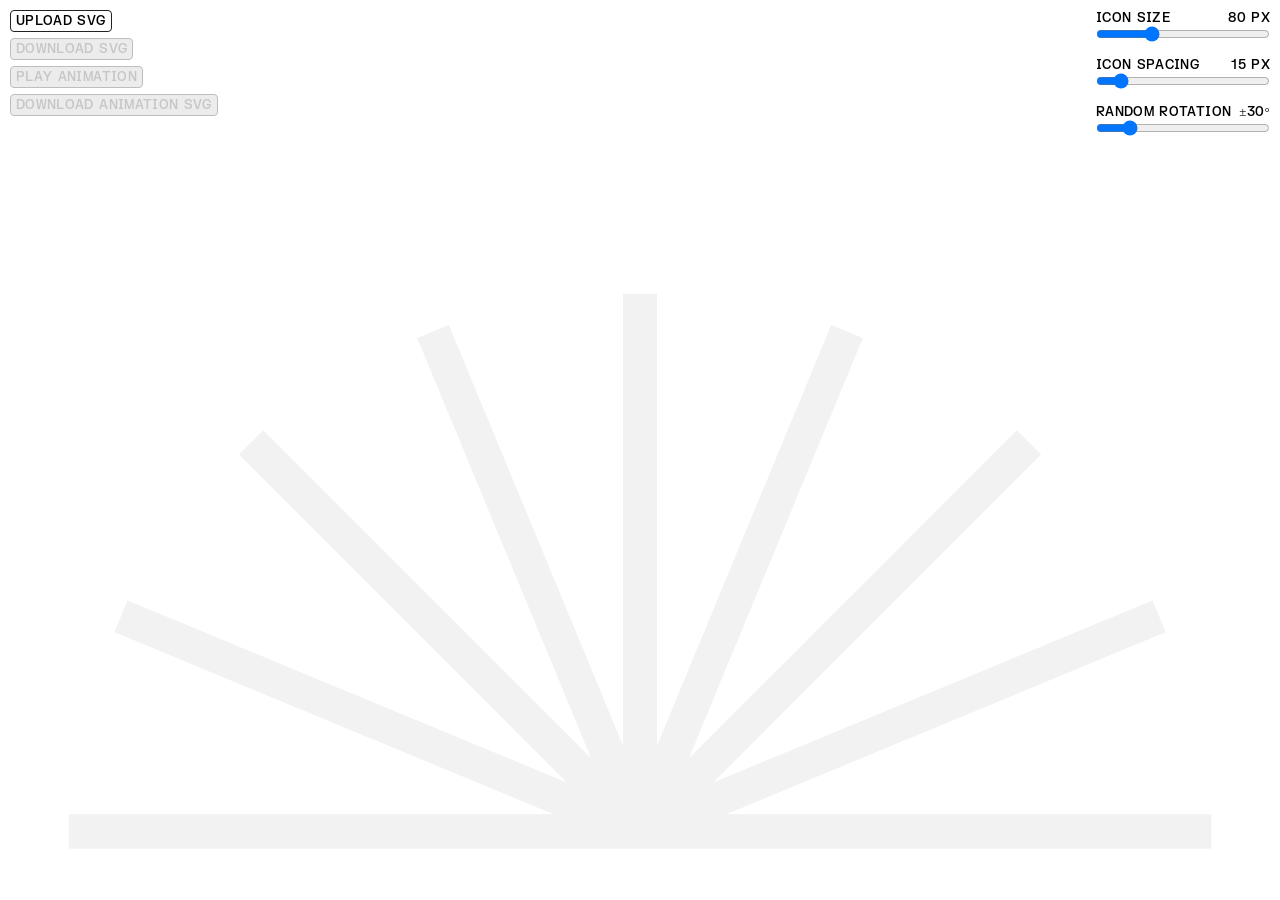
<file: dd-maker/index.html>
<!doctype html>
<html>
<head>
  <meta charset="utf-8">
  <meta name="viewport" content="width=device-width, initial-scale=1">
  <title>Draw Down Maker</title>
  <link rel="shortcut icon" href="favicon.svg">
  <link rel="stylesheet" href="/font.css">
  <style>
    html,body{
      margin: 0;
      padding: 0;
      font-family: 'FKGroteskSemiMonoTrial-Medium';
      font-size: 13px;
      letter-spacing: 0.027em;
      text-transform: uppercase;
    }
    body { 
      display: flex;
      flex-direction: column;
      align-items: center;
    }
    button {
      font-family: 'FKGroteskSemiMonoTrial-Medium';
      font-size: 13px;
      letter-spacing: 0.027em;
      text-transform: uppercase;
      padding: 2px 5px;
      border: 1px solid #222;
      border-radius: 4px;
      background: white;
      cursor: pointer;
      margin-bottom: 6px;
    }

    button:disabled {
      background-color: #e0e0e0;
      color: #a0a0a0;
      border: 1px solid #929292;
      cursor: not-allowed;
      opacity: 0.6;
    }
    header {
      font-family: 'ABCArizonaMix-Regular';
      font-size: 40px;
      text-transform: capitalize;
    }

    /* header, .controls { display: flex; flex-wrap: wrap; align-items: center; gap: 12px; }
    header { justify-content: space-between; margin-bottom: 16px; }
    h1 { font-size: 16px; margin: 0; } */
    /* button { padding: 6px 12px; } */
    #upload {
      position: absolute;
      width: 1px;
      height: 1px;
      clip-path: inset(50%);
    }

    .upload-button {
      padding: 2px 5px;
      border: 1px solid #222;
      border-radius: 4px;
      cursor: pointer;
      margin-bottom: 6px;
    }

    /* #upload:focus-visible + .upload-button {
      outline: 2px solid #222;
      outline-offset: 3px;
    } */

    .controls {
      display: flex;
      flex-direction: column;
      align-items: flex-start;
      position: fixed;
      top: 10px;
      left: 10px;
      z-index: 3;
    }

    .sliders {
      display: flex;
      flex-direction: column;
      position: fixed;
      top: 10px;
      right: 10px;
      /* display: grid;
      grid-template-columns: repeat(auto-fit, minmax(min(100%, 180px), 1fr));
      gap: 12px 20px;
      width: 100%; */
      max-width: 920px;
      z-index: 3;
    }
    .slider-label { display: flex; justify-content: space-between; gap: 8px; }
    .sliders input { display: block; width: 100%; margin: 0 0 15px 0; }
    output { font-variant-numeric: tabular-nums; white-space: nowrap; }
    #status { 
      display: none;
     }
    .pattern-preview {
      display: block;
      position: fixed;
      bottom: 0;
      left: 50%;
      transform: translate(-50%, 0);
      width: 100%;
      height: auto;
      /* max-height: 80vh; */
      object-fit: contain;
      /* background: conic-gradient(#eee 25%, #fff 0 50%, #eee 0 75%, #fff 0) 0 0 / 16px 16px; */
    }
    .pattern-preview[hidden] { display: none; }
  </style>
</head>
<body>
  <header>
    <!-- Turning Pages Since 2012 -->
    <!-- <span>Drawn By Halim Lee</span> -->
  </header>
  <div class="controls">
    <input id="upload" type="file" accept=".svg,image/svg+xml">
    <label for="upload" class="upload-button">Upload SVG</label>

    <button id="downloadPng" type="button" style="display: none;" disabled>Download PNG</button>
    <button id="downloadSvg" type="button" disabled>Download SVG</button>
    <button id="playAnimation" type="button" disabled>Play Animation</button>
    <button id="downloadAnimation" type="button" disabled>Download Animation SVG</button>
  </div>
  <div class="sliders" role="group" aria-label="Radial pattern controls">
    <div>
      <div class="slider-label"><label for="imageSize">Icon size</label><output for="imageSize">80 px</output></div>
      <input id="imageSize" type="range" min="10" max="240" value="80" data-prefix="" data-unit=" px">
    </div>
    <div>
      <div class="slider-label"><label for="spacing">Icon spacing</label><output for="spacing">15 px</output></div>
      <input id="spacing" type="range" min="5" max="100" value="15" data-prefix="" data-unit=" px">
    </div>
    <div>
      <div class="slider-label"><label for="rotationJitter">Random rotation</label><output for="rotationJitter">±30°</output></div>
      <input id="rotationJitter" type="range" min="0" max="180" value="30" data-prefix="±" data-unit="°">
    </div>
  </div>
  <p id="status" role="status"></p>
  <canvas id="preview" class="pattern-preview" role="img" aria-label="Radial pattern preview"></canvas>
  <img id="animationPreview" class="pattern-preview" alt="Animated radial pattern" hidden>

  <script>
  {
    const pngScale = 2;        // PNG resolution multiplier

    const rayLengths = [501, 491.6, 481.3, 473.3, 470.1, 473.3, 481.3, 491.6, 500];
    const centerY = 470;
    const angleStep = 180 / (rayLengths.length - 1);
    const animationTiming = {
      delay: 200,
      fade: 200,
      sweep: 1500,
      hold: 2000,
      fadeOutDelay: 50,
    };
    const animationDuration = animationTiming.delay + animationTiming.sweep * 2
      + animationTiming.hold + animationTiming.fadeOutDelay + animationTiming.fade;
    const sliders = Array.from(document.querySelectorAll(".sliders input"));
    const iconSizeSlider = document.querySelector("#imageSize");

    function readSettings() {
      const settings = Object.fromEntries(sliders.map((input) => [input.id, input.valueAsNumber]));
      const padding = Math.ceil(settings.imageSize / Math.SQRT2 + 3);
      const viewTop = Math.floor(centerY - Math.max(...rayLengths)) - padding;
      return {
        ...settings,
        left: -padding,
        viewTop,
        width: 1000 + 2 * padding,
        height: centerY + padding - viewTop,
      };
    }

    const upload = document.querySelector("#upload");
    const preview = document.querySelector("#preview");
    const pngButton = document.querySelector("#downloadPng");
    const svgButton = document.querySelector("#downloadSvg");
    const status = document.querySelector("#status");
    const playButton = document.querySelector("#playAnimation");
    const animationButton = document.querySelector("#downloadAnimation");
    const animationPreview = document.querySelector("#animationPreview");
    let playbackUrl = null;
    let playbackTimer;
    let currentExport = null;
    let uploadSequence = 0;

    function createStamps(settings, rotationOffsets) {
      const { spacing, rotationJitter } = settings;
      const stamps = [];
      rayLengths.forEach((length, i) => {
        const centerX = i === 0 ? 501 : 500;
        const angle = i * angleStep * Math.PI / 180;
        const count = Math.max(1, Math.floor(length / spacing));

        for (let j = 0; j <= count; j++) {
          const distance = length * j / count;
          const offsets = rotationOffsets[i];
          offsets[j] ??= Math.random() * 2 - 1;
          const x = centerX - Math.cos(angle) * distance;
          const y = centerY - Math.sin(angle) * distance;
          const rotation = offsets[j] * rotationJitter;
          stamps.push({ x, y, rotation, rayIndex: i, distance });
        }
      });

      return stamps;
    }

    function prepareCanvas(settings) {
      const { width, height, left, viewTop } = settings;
      preview.width = width * pngScale;
      preview.height = height * pngScale;
      // preview.style.maxWidth = width + "px";
      const ctx = preview.getContext("2d");
      ctx.scale(pngScale, pngScale);
      ctx.translate(-left, -viewTop);
      return ctx;
    }

    function drawGuide() {
      const ctx = prepareCanvas(readSettings());
      ctx.strokeStyle = "#f2f2f2";
      // ctx.strokeStyle = "#faed31";
      ctx.lineWidth = 30;
      ctx.lineCap = "butt";
      ctx.beginPath();
      rayLengths.forEach((length, i) => {
        const centerX = i === 0 ? 501 : 500;
        const angle = i * angleStep * Math.PI / 180;
        ctx.moveTo(centerX, centerY);
        ctx.lineTo(centerX - Math.cos(angle) * length, centerY - Math.sin(angle) * length);
      });
      ctx.stroke();
    }

    function drawPreview(icon, stamps, settings) {
      const ctx = prepareCanvas(settings);
      const { imageSize } = settings;
      ctx.globalCompositeOperation = "overlay";
      const scale = imageSize / Math.max(icon.naturalWidth, icon.naturalHeight);
      const iconWidth = icon.naturalWidth * scale;
      const iconHeight = icon.naturalHeight * scale;

      for (const { x, y, rotation } of stamps) {
        ctx.save();
        ctx.translate(x, y);
        ctx.rotate(rotation * Math.PI / 180);
        ctx.drawImage(icon, -iconWidth / 2, -iconHeight / 2, iconWidth, iconHeight);
        ctx.restore();
      }
    }

    function makeVectorStamp(root) {
      const group = document.createElementNS("http://www.w3.org/2000/svg", "g");
      const viewportAttributes = new Set(["xmlns", "width", "height", "viewBox", "x", "y", "version", "preserveAspectRatio"]);
      for (const attr of root.attributes) {
        if (!viewportAttributes.has(attr.name) && attr.namespaceURI !== "http://www.w3.org/2000/xmlns/") {
          group.setAttributeNS(attr.namespaceURI, attr.name, attr.value);
        }
      }
      for (const child of root.childNodes) group.append(child.cloneNode(true));

      group.querySelectorAll("script, foreignObject, animate, animateMotion, animateTransform, set")
        .forEach((element) => element.remove());
      for (const element of [group, ...group.querySelectorAll("*")]) {
        for (const attr of Array.from(element.attributes)) {
          const isLink = attr.localName === "href" || attr.localName === "src";
          const isEmbeddedImage = element.localName === "image" && /^data:image\/(png|jpeg|gif|webp);/i.test(attr.value);
          if (/^on/i.test(attr.localName) || (isLink && !attr.value.startsWith("#") && !isEmbeddedImage)) {
            element.removeAttributeNode(attr);
          }
        }
      }
      return group;
    }

    function prefixVectorIds(group, prefix) {
      const elements = [group, ...group.querySelectorAll("*")];
      const ids = new Map();
      for (const element of elements) {
        const id = element.getAttribute("id");
        if (!id) continue;
        ids.set(id, prefix + id);
        element.setAttribute("id", prefix + id);
      }

      function rewriteUrls(value) {
        return value.replace(/url\(\s*(['"]?)#([^\s)'"]+)\1\s*\)/g, (reference, quote, id) =>
          ids.has(id) ? `url(#${ids.get(id)})` : reference
        );
      }

      for (const element of elements) {
        for (const attr of element.attributes) {
          if (attr.localName === "href" && ids.has(attr.value.slice(1)) && attr.value.startsWith("#")) {
            attr.value = "#" + ids.get(attr.value.slice(1));
          } else {
            attr.value = rewriteUrls(attr.value);
          }
        }
        if (element.localName === "style") {
          element.textContent = rewriteUrls(element.textContent).replace(/([^{}]+)\{/g, (rule) =>
            rule.replace(/#([\w-]+)/g, (selector, id) => ids.has(id) ? "#" + ids.get(id) : selector)
          );
        }
      }
    }

    function fitVectorStamp(icon, viewBox, imageSize) {
      const [minX, minY, boxWidth, boxHeight] = viewBox[2] > 0 && viewBox[3] > 0
        ? viewBox : [0, 0, icon.naturalWidth, icon.naturalHeight];
      const scale = imageSize / Math.max(boxWidth, boxHeight);
      return `scale(${scale}) translate(${-minX - boxWidth / 2} ${-minY - boxHeight / 2})`;
    }

    function svgBlob(content, { width, height }) {
      return new Blob([`<svg xmlns="http://www.w3.org/2000/svg" xmlns:xlink="http://www.w3.org/1999/xlink"
        width="${width}" height="${height}" viewBox="0 0 ${width} ${height}">
        ${content}
      </svg>`], { type: "image/svg+xml" });
    }

    function buildSvg(root, icon, viewBox, stamps, settings) {
      const { imageSize, spacing, rotationJitter, left, viewTop } = settings;
      const fit = fitVectorStamp(icon, viewBox, imageSize);
      const original = makeVectorStamp(root);
      const serializer = new XMLSerializer();
      const copies = stamps.map(({ x, y, rotation }, i) => {
        const group = original.cloneNode(true);
        prefixVectorIds(group, `stamp-${i}-`);
        return `<g transform="translate(${x - left} ${y - viewTop}) rotate(${rotation}) ${fit}" style="mix-blend-mode:overlay">${serializer.serializeToString(group)}</g>`;
      });

      const labels = [
        `Icon size: ${imageSize} px`,
        `Icon spacing: ${spacing} px`,
        `Random rotation: ±${rotationJitter}°`,
      ];
      const text = labels.map((label, i) => `<text x="16" y="${22 + i * 16}">${label}</text>`);
      return svgBlob(`
        <g style="isolation:isolate">${copies.join("\n")}</g>
        <g fill="#222222" font-family="Arial, sans-serif" font-size="13">${text.join("\n")}</g>
      `, settings);
    }

    function buildAnimationSvg({ root, icon, viewBox, stamps, settings }) {
      const { left, viewTop, imageSize } = settings;
      const fit = fitVectorStamp(icon, viewBox, imageSize);
      const original = makeVectorStamp(root);
      prefixVectorIds(original, "animated-source-");
      const source = new XMLSerializer().serializeToString(original);
      const { delay, fade, sweep, hold, fadeOutDelay } = animationTiming;
      const openEnd = delay + sweep;
      const closeStart = openEnd + hold;
      const closeEnd = closeStart + sweep;
      const keyTimes = (times) => times.map((time) => time / animationDuration).join(";");
      const rotationTimes = keyTimes([0, delay, openEnd, closeStart, closeEnd, animationDuration]);
      const opacityTimes = keyTimes([0, delay, delay + fade, closeEnd + fadeOutDelay, animationDuration]);
      const linear = "0 0 1 1";
      const easeOut = "0.333333 1 0.666667 1";
      const splines = [linear, easeOut, linear, easeOut, linear].join(";");
      const duration = `${animationDuration}ms`;

      function rotateAnimation(start, open, end) {
        return `<animateTransform attributeName="transform" type="rotate" dur="${duration}"
          values="${[start, start, open, open, end, end].join(";")}" keyTimes="${rotationTimes}"
          calcMode="spline" keySplines="${splines}" fill="freeze"/>`;
      }

      const rays = rayLengths.map(() => []);
      for (const { rayIndex, distance, rotation } of stamps) {
        const angle = rayIndex * angleStep;
        rays[rayIndex].push(`<g transform="translate(${-distance} 0)" style="mix-blend-mode:overlay">
          <g>${rotateAnimation(rotation, rotation - angle, rotation - 180)}
            <use href="#animated-icon" xlink:href="#animated-icon"/>
          </g>
        </g>`);
      }

      const animatedRays = rays.map((ray, i) => `
        <g transform="translate(${(i === 0 ? 501 : 500) - left} ${centerY - viewTop})">
          <g>${rotateAnimation(0, i * angleStep, 180)}${ray.join("")}</g>
        </g>`);
      return svgBlob(`
        <defs><g id="animated-icon" transform="${fit}">${source}</g></defs>
        <g opacity="0" style="isolation:isolate">
          <animate attributeName="opacity" values="0;0;1;1;0" keyTimes="${opacityTimes}"
            dur="${duration}" fill="freeze"/>
          ${animatedRays.join("")}
        </g>
      `, settings);
    }

    function setDownloadEnabled(enabled) {
      pngButton.disabled = !enabled;
      svgButton.disabled = !enabled;
      playButton.disabled = !enabled;
      animationButton.disabled = !enabled;
    }

    function stopPlayback() {
      clearTimeout(playbackTimer);
      animationPreview.hidden = true;
      animationPreview.removeAttribute("src");
      if (playbackUrl) URL.revokeObjectURL(playbackUrl);
      playbackUrl = null;
      preview.hidden = false;
      playButton.textContent = "Play Animation";
    }

    animationPreview.addEventListener("error", () => {
      if (!playbackUrl) return;
      stopPlayback();
      status.textContent = "Could not play the animation.";
    });

    playButton.addEventListener("click", () => {
      if (!currentExport) return;
      if (playbackUrl) {
        stopPlayback();
        return;
      }

      try {
        playbackUrl = URL.createObjectURL(buildAnimationSvg(currentExport));
        // animationPreview.style.maxWidth = currentExport.settings.width + "px";
        animationPreview.src = playbackUrl;
        animationPreview.hidden = false;
        preview.hidden = true;
        playButton.textContent = "Stop Animation";
        playbackTimer = setTimeout(stopPlayback, animationDuration + 100);
      } catch {
        stopPlayback();
        status.textContent = "Could not play the animation.";
      }
    });

    animationButton.addEventListener("click", () => {
      if (!currentExport) return;
      try {
        download(buildAnimationSvg(currentExport), currentExport.name + "-animated.svg");
      } catch {
        status.textContent = "Could not save the animated SVG.";
      }
    });

    function refreshPattern() {
      const settings = readSettings();
      const stamps = createStamps(settings, currentExport.rotationOffsets);
      drawPreview(currentExport.icon, stamps, settings);
      Object.assign(currentExport, { settings, stamps });
    }

    for (const input of sliders) {
      const output = input.parentElement.querySelector("output");
      input.addEventListener("input", () => {
        output.value = input.dataset.prefix + input.value + input.dataset.unit;
        stopPlayback();
        if (currentExport) refreshPattern();
        else drawGuide();
      });
    }

    drawGuide();

    upload.addEventListener("change", async () => {
      const file = upload.files[0];
      if (!file) return;
      const sequence = ++uploadSequence;
      stopPlayback();
      currentExport = null;
      drawGuide();
      setDownloadEnabled(false);
      status.textContent = "Loading SVG…";

      try {
        const source = await file.text();
        let parsed = new DOMParser().parseFromString(source, "image/svg+xml");
        let root = parsed.documentElement;
        if (root.localName !== "svg" || parsed.querySelector("parsererror")) {
          throw new Error("Invalid SVG");
        }

        const svgNamespace = "http://www.w3.org/2000/svg";
        if (!root.namespaceURI) {
          root.setAttribute("xmlns", svgNamespace);
          parsed = new DOMParser().parseFromString(new XMLSerializer().serializeToString(root), "image/svg+xml");
          root = parsed.documentElement;
        } else if (root.namespaceURI !== svgNamespace) {
          throw new Error("Invalid SVG namespace");
        }

        const viewBox = (root.getAttribute("viewBox") || "").trim().split(/[ ,]+/).map(Number);
        const [,, viewWidth, viewHeight] = viewBox;
        if (viewWidth > 0 && viewHeight > 0) {
          const scale = Number(iconSizeSlider.max) * pngScale / Math.max(viewWidth, viewHeight);
          root.setAttribute("width", Math.max(1, viewWidth * scale));
          root.setAttribute("height", Math.max(1, viewHeight * scale));
        }

        const markup = new XMLSerializer().serializeToString(root);
        const bytes = new TextEncoder().encode(markup);
        let binary = "";
        for (let i = 0; i < bytes.length; i += 8192) {
          binary += String.fromCharCode(...bytes.subarray(i, i + 8192));
        }
        const iconSource = "data:image/svg+xml;base64," + btoa(binary);
        const icon = new Image();
        icon.src = iconSource;
        await icon.decode();
        if (sequence !== uploadSequence) return;

        currentExport = {
          root, icon, viewBox,
          rotationOffsets: rayLengths.map(() => []),
          name: "YourName",
          // name: file.name.replace(/\.svg$/i, "") + "-radial",
        };
        refreshPattern();
        preview.hidden = false;
        setDownloadEnabled(true);
        status.textContent = file.name;
      } catch {
        if (sequence === uploadSequence) status.textContent = "Could not read the SVG. Please choose another SVG file.";
      }
    });

    function download(blob, filename) {
      const url = URL.createObjectURL(blob);
      const link = document.createElement("a");
      link.href = url;
      link.download = filename;
      document.body.appendChild(link);
      link.click();
      link.remove();
      setTimeout(() => URL.revokeObjectURL(url), 30000);
    }

    svgButton.addEventListener("click", () => {
      if (!currentExport) return;
      const { root, icon, viewBox, stamps, settings, name } = currentExport;
      try {
        download(buildSvg(root, icon, viewBox, stamps, settings), name + ".svg");
      } catch {
        status.textContent = "Could not save the SVG.";
      }
    });

    pngButton.addEventListener("click", () => {
      if (!currentExport) return;
      const { name } = currentExport;
      preview.toBlob((blob) => {
        if (blob) download(blob, name + ".png");
        else status.textContent = "Could not create the PNG.";
      }, "image/png");
    });
  }
  </script>
</body>
</html>
</file>
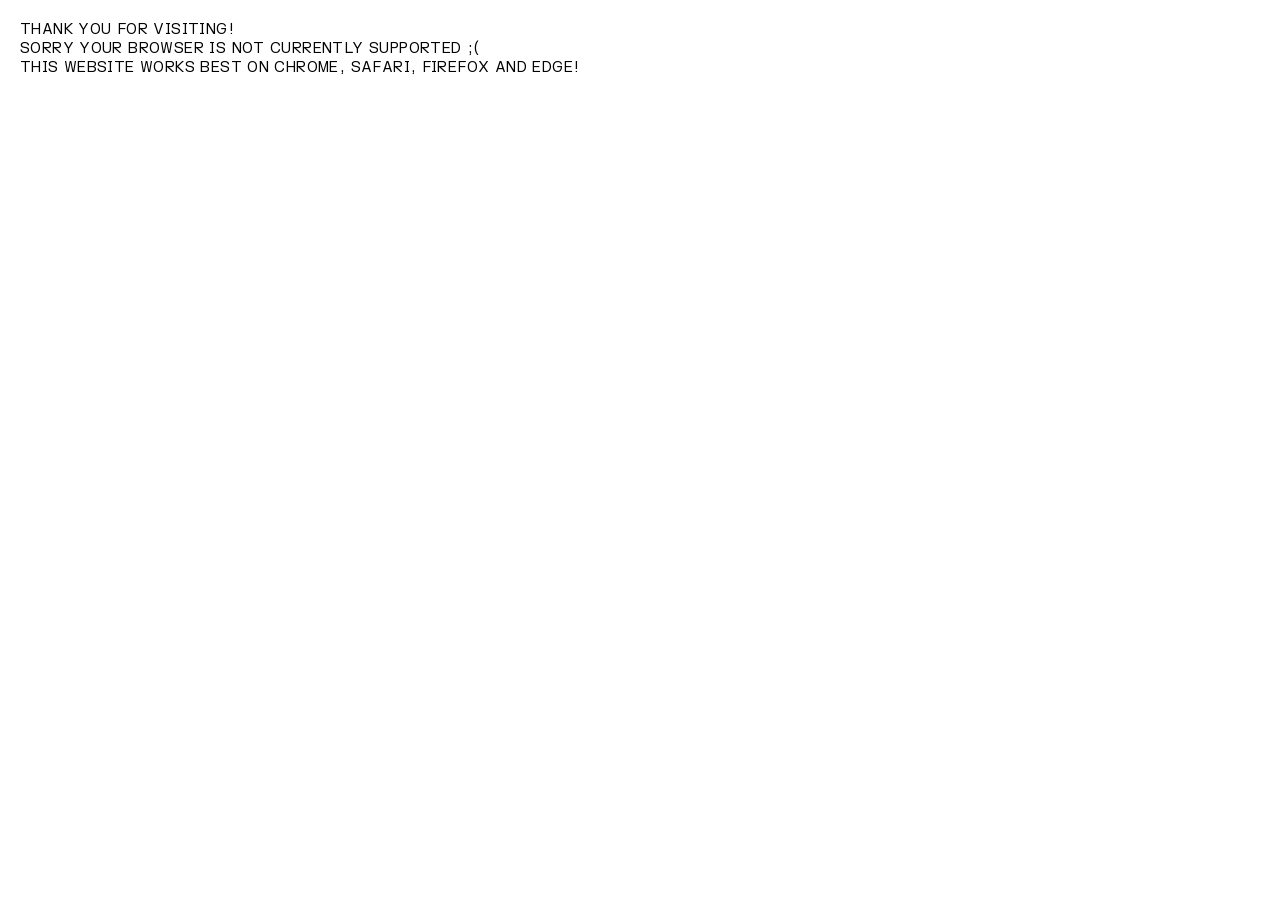
<file: index_ie.html>
<!DOCTYPE html>
<html>
  <head>
    <title>Senior GarDen</title>
    <!-- <link rel="shortcut icon" href="favicon.ico"> -->
    <meta charset="utf-8">
    <meta name="viewport" content="width=device-width, initial-scale=1">

    <!-- css -->
    <link rel="stylesheet" href="index.css">
    <link rel="stylesheet" href="font.css">

  </head>

 <body>
   <style>
     html, body {
       padding: 10px 10px 10px 10px;
       overflow-y: auto;
    }
   </style>

    <div class="font-menu">
      Thank you for visiting!<br>
      Sorry your browser is not currently supported ;( <br>
      This website works best on Chrome, Safari, Firefox and Edge!<br><br>
    </div>
  </body>
</html>
</file>
<file: font.css>
/* font: import ================================================ */

@font-face {
  font-family: 'FKGroteskMonoTrial-Regular';
  src: url('./font/FKGroteskMonoTrial-Regular.woff') format('woff');
  src: url('./font/FKGroteskMonoTrial-Regular.woff2') format('woff2');
}

@font-face {
  font-family: 'FKGroteskSemiMonoTrial-Regular';
  src: url('./font/FKGroteskSemiMonoTrial-Regular.woff') format('woff');
  src: url('./font/FKGroteskSemiMonoTrial-Regular.woff2') format('woff2');
}

@font-face {
  font-family: 'FKGroteskSemiMonoTrial-Medium';
  src: url('./font/FKGroteskSemiMonoTrial-Medium.otf') format('opentype');
}

@font-face {
  font-family: 'ABCArizonaMix-Regular';
  src: url('./font/ABCArizonaMix-Regular.otf') format('opentype');
}

/* text: align ================================================ */

.text-align-left {
  text-align: left;
}
.text-align-center {
  text-align: center;
}
.text-align-right {
  text-align: right;
}


/* text: drag color ================================================ */

::selection {
  color: var(--bg);
  background: white;
}

::-moz-selection {
  color: var(--bg);
  background: white;
}


/* default ================================================ */
a {
  text-decoration: none;
  color: #000000;
}

a:hover {
  color: #ffffff;
  /* color: #000000;
  text-shadow: 0 0px 6px yellow; */
}

b {
  font-weight: normal;
  background: #000000;
  color: #ffffff;
}

/* font: menu ================================================ */

.font-menu{
  font-family: FKGroteskSemiMonoTrial-Regular,sans-serif;
  font-size: 14.4px;
  letter-spacing: 0.027em;
  text-transform: uppercase;
  padding-right: 8px !important;
}


/* list ================================================ */

ul{
  list-style:none;
   /* padding-left:0px; */
  margin-block-start: 0;
  margin-block-end: 0;
  margin-inline-start: 0;
  margin-inline-end: 0;
  padding-inline-start: 0;
}

ul.bullet{
  list-style:none;
  /* padding-left:0px; */
  margin-block-start: 0;
  margin-block-end: 0;
  margin-inline-start: 0;
  margin-inline-end: 0;
  padding-inline-start: 0;

  /* margin-top: 0px;
  margin-bottom: 10px; */
  padding-left: 20px;
}

ul.bullet li {
  padding-bottom: 19px;
  /* padding-bottom: 9.5px; */
}

ul.bullet li::before {
  content: '❋';
  margin-left: -20px;
  margin-right: 8px;
}

ul.bullet li.link::before {
  content: '–';
  margin-left: -20px;
  margin-right: 8px;
}

ul.bulletG6{
  list-style:none;
  margin-block-start: 0;
  margin-block-end: 0;
  margin-inline-start: 0;
  margin-inline-end: 0;
  padding-inline-start: 0;
  padding-left: 40px;
  padding-bottom: 19px;
}

ul.bulletG6 li::before {
  content: '60%';
  margin-left: -40px;
  margin-right: 10px;
}


ul.bulletG3{
  list-style:none;
  margin-block-start: 0;
  margin-block-end: 0;
  margin-inline-start: 0;
  margin-inline-end: 0;
  padding-inline-start: 0;
  padding-left: 40px;
  padding-bottom: 19px;
}

ul.bulletG3 li::before {
  content: '30%';
  margin-left: -40px;
  margin-right: 10px;
}

ul.bulletG1{
  list-style:none;
  margin-block-start: 0;
  margin-block-end: 0;
  margin-inline-start: 0;
  margin-inline-end: 0;
  padding-inline-start: 0;
  padding-left: 40px;
  padding-bottom: 19px;
}

ul.bulletG1 li::before {
  content: '10%';
  margin-left: -40px;
  margin-right: 10px;
}

ul.bulletS{
  font-family: FKGroteskSemiMonoTrial-Regular,sans-serif;
  list-style:none;
  /* padding-left:0px; */
  margin-block-start: 0;
  margin-block-end: 0;
  margin-inline-start: 0;
  margin-inline-end: 0;
  padding-inline-start: 0;

  /* margin-top: 0px;
  margin-bottom: 10px; */
  padding-left: 15px;
}

ul.bulletS li::before {
  content: '—';
  margin-left: -15px;
  margin-right: 4px;
  /* content: '—';
  margin-left: -36px;
  margin-right: 20px; */
  /* padding-left: -40px;
  padding-right: 10px; */
}

ul.bulletS li.link::before {
  content: '–';
  margin-left: -15px;
  margin-right: 4px;
  /* content: "";
  display: inline-block;
  height: 10px;
  width: 10px;
  background-size: 10px 10px;
  background-image: url(/icon/link-variant.svg);
  background-repeat: no-repeat;
  margin-left: -15px;
  margin-right: 5px; */
}

/* font: description ================================================ */

h1 {
  font-family: FKGroteskSemiMonoTrial-Regular,sans-serif;
  font-size: 14.4px;
  letter-spacing: 0.027em;
  /* font-size: 37.7px; */
  text-transform: uppercase;
  margin-block-start: 0;
  margin-block-end: 20px;
  margin-inline-start: 0;
  margin-inline-end: 0;
  font-weight: normal;
  text-align: left;
  /* color: #000000; */
  padding: 0;
  /* padding: 0 40px 0 40px; */
}

h1:hover {
  color: white !important;
  /* color: black !important; */
  /* text-shadow: 0 0px 6px yellow; */
}

h3 {
  font-family: FKGroteskSemiMonoTrial-Regular,sans-serif;
  font-size: 14.4px;
  letter-spacing: 0.027em;
  text-transform: uppercase;
  margin-block-start: 0em;
  margin-inline-start: 0px;
  margin-inline-end: 0px;
  font-weight: normal;
  /* text-indent: 50px; */
}

h4 {
  font-family: FKGroteskSemiMonoTrial-Regular,sans-serif;
  font-size: 14.4px;
  margin-block-start: 0.3em;
  margin-block-end: 0.3em;
  margin-inline-start: 0px;
  margin-inline-end: 0px;
  font-weight: normal;
}


.font-body{
  font-family: FKGroteskMonoTrial-Regular,sans-serif;
  font-size: 14.4px;

  line-height: 1.5;
  /* font-family: HelveticaNeue,sans-serif; */
  /* font-weight: lighter; */
  /* font-size: 14px; */
  /* font-size: 1rem;
  line-height: 1.2;
  letter-spacing: 0.0rem; */

  /* font-size: 1.7rem; */
  /* font-size: 1.3rem; */
  /* line-height: 1.3; */
  /* font-family: Helvetica,Arial,sans-serif;
  font-size: 12px;
  line-height: 14px; */
  /* font-size: 24px;
  line-height: 28px; */
  /* font-family: neue-haas-grotesk-display,sans-serif;
  font-weight: 500;
  font-style: normal; */
  /* font-family: neue-haas-grotesk-text,sans-serif;
  font-weight: 400;
  font-style: normal; */
  /* font-family: gopher, sans-serif;
  font-weight: 300;
  font-style: normal; */
}



/* font: pp ================================================ */

.font-pp{
  font-family: FKGroteskMonoTrial-Regular,sans-serif;
  font-size: 14.4px;
  text-transform: uppercase;
  letter-spacing: 0.027em;

  /* font-family: FKGroteskNeueTrial-Regular,sans-serif;
  font-size: 14px;
  text-transform: uppercase;
  letter-spacing: 0.027em; */

  /* font-family: Century,serif;
  font-size: 16.5px; */

  /* font-family: COURIER,sans-serif;
  font-size: 17px; */

  /* font-family: FKRomanStandardTrial-Regular,serif;
  font-size: 14.4px;
  text-transform: uppercase;
  letter-spacing: 0.027em; */

  /* font-family: NotoSerif-Regular,serif;
  font-size: 17px; */

  /* font-family: Century,serif;
  font-size: 16.8px; */
  /* letter-spacing: 0.003em; */

  /* font-family: FKGroteskSemiMonoTrial-Regular,sans-serif; */
}
</file>
<file: index.css>
* { 
  box-sizing: border-box; 
}

/* Variable ================================================ */

:root {
  --scrollbar-width: 0;
  --scrollbar-height: 0;
  /* --scrollbar-width: 20px; */
  --scrollbar-right: 0px;
  --scrollbar-left: 17px;
}

/* Scrollbar ================================================ */

::-webkit-scrollbar { 
  width: var(--scrollbar-width);
  height: var(--scrollbar-height);
}
::-webkit-scrollbar-track { /* Track */
  background: transparent;
}
::-webkit-scrollbar-thumb { /* Handle */
  background: rgb(0,0,0,1);
  background-clip: padding-box;
  border-top: 0px solid transparent;
  border-right: var(--scrollbar-right) solid transparent;
  border-bottom: 0px solid transparent;
  border-left: var(--scrollbar-left) solid transparent;
}
::-webkit-scrollbar-thumb:active { /* Handle on hover */
  /* background: rgb(0,0,0,0.24);
  border-radius: 20px;
  background-clip: padding-box;
  border: 5px solid transparent; */
}


/* Body ================================================ */
html, body {
  width: 100%;
  height: 100%;
  margin: 0;
  padding: 0;
  overflow: hidden;
  background: var(--bg);
}

button {
  color: #000000;
}

/* Divider =============================================== */

hr {
    background: #000000;
    border: 0;
    height: 1px;
    display: block;
    margin-top: 0px;
    margin-bottom: 0px;
    margin-left: 0;
    margin-right: 0;
}


/* Layout: image ================================================ */

img {
  padding: 0;
  margin: 0;
}

img.center {
  display: block;
  margin: 0 auto;
}

img.right {
  display: block;
  margin-left: auto;
}


/* Menu: Parents ================================================ */

.menu-bg {
  position: fixed;
  top: 0;
  left: 0;
  width: 100%;
  height: 60px;
  background: var(--bg-gradient);
  z-index: 8;
}

.menu-top-left {
  position: fixed;
  top: 10px;
  left: 15px;
  /* width: calc(100% - 120px); */
  margin: 0;
  padding: 0;
  z-index: 8;
  /* mix-blend-mode: difference; */
}

.menu-top-right {
  position: fixed;
  top: 2px;
  left: 226px;
  /* right: 20px; */
  margin: 0;
  padding: 0;
  z-index: 8;
  /* mix-blend-mode: difference; */
}

.menu-top-right-right {
  position: fixed;
  top: 2px;
  right: 25px;
  /* right: 20px; */
  margin: 0;
  padding: 0;
  z-index: 8;
  /* mix-blend-mode: difference; */
}

.menu-center-left {
  position: fixed;
  top: 50%;
  left: -45px;
  /* left: -25px; */
  margin: 0;
  padding: 0;
  z-index: 5;
  transform: rotate(-90deg);
  -webkit-transform: rotate(-90deg); /* Safari */
  -moz-transform: rotate(-90deg); /* Firefox */
  -ms-transform: rotate(-90deg); /* IE 9 */
  -o-transform: rotate(-90deg); /* Opera */
  /* mix-blend-mode: difference; */
}

.menu-bottom-left {
  position: fixed;
  bottom: 20px;
  left: 20px;
  margin: 0;
  padding: 0;
  z-index: 5;
  /* mix-blend-mode: difference; */
}

.menu-bottom-right {
  position: fixed;
  bottom: 20px;
  right: 20px;
  margin: 0;
  padding: 0;
  z-index: 8;
  /* mix-blend-mode: difference; */
}

/* .menu-bottom-center {
  position: fixed;
  right: auto;
  left:auto;
  bottom: 0;
  transform: translate(0%, 0);
  width: 500px;
  z-index: 5;
} */


/* Menu: Children > Tools Upside Down ================================================ */

.menu-index {
  margin: 0;
  padding: 0;
  border: none;
  background-color: transparent;
  cursor: pointer;
}

.menu-index:hover {
  color: #ffffff;
  /* text-shadow: 0 0px 6px cyan;; */
  /* transform: scaleY(-1);
  -webkit-transform: scaleY(-1); */
}


/* Menu: Children > Top Right Buttons ================================================ */

.menu-btn {
  margin: 0;
  padding: 0;
  border: none;
  background-color: transparent;
  cursor: pointer;
}

@media (hover: hover) {
  .menu-btn:hover {
    color: #ffffff;
    /* text-shadow: 0 0px 6px #f595f3; */
    /* text-shadow: 0 0px 6px cyan; */
    /* transform: scaleY(-1);
    -webkit-transform: scaleY(-1); */
  }
  .blank:hover {
    color: #ffffff;
    /* text-shadow: 0 0px 6px yellow; */
  }
}

/* .menu-btn:hover {
  transform: scaleY(-1);
  -webkit-transform: scaleY(-1);
} */

.menu-btn-upsidedown {
  color: #ffffff;
  /* text-shadow: 0 0px 6px #f595f3; */
  /* text-shadow: 0 0px 6px cyan; */
  /* text-decoration: line-through; */
  /* transform: scaleY(-1); */
}

.menu-btn-disabled {
  color: gray !important;
  pointer-events: none;
}

/* .menu-btn#row4 {
  transform: scaleY(-1);
} */


/* Door ================================================ */

.d-btn {
  margin: 0;
  padding: 0;
  border: none;
  background-color: transparent;
  cursor: pointer;
}


@media (hover: hover) {
  .d-btn:hover {
    color: #ffffff;
    /* text-shadow: 0 0px 6px lightgray; */
    /* text-shadow: 0 0px 6px cyan; */
    /* transform: scaleY(-1);
    -webkit-transform: scaleY(-1); */
  }
  .blank:hover {
    color: #ffffff;
    cursor: alias;
    /* text-shadow: 0 0px 6px yellow; */
  }
}

.d-btn-upsidedown {
  color: #000000;
  text-shadow: 0 0px 6px lightgray;
}

/* #nine_ten {
 display: none;
}

.nine-ten-show {
  display: block;
} */

/* Menu: Children > Middle Door ================================================ */

.menu-door {
  margin: 0;
  padding: 0;
  border: none;
  background-color: transparent;
  cursor: pointer;
}


/* Menu: Children > Current Time ================================================ */

.menu-time {
  margin: 0;
  padding: 0;
  border: none;
  background-color: transparent;
}



/* iFrame ================================================ */

iframe{
  display: block;
  margin: auto;
  border:none;
}

/* .toolsWorld{
  position: fixed;
  top: 0;
  left: 0;
  border: none;
  width: 100vw;
  height: 100vh;
} */

.show {
  display: block !important;
}

.toolsWorld{
  position: fixed;
  top: 0;
  left: 0;
  /* width: 50%; */
  width: 100%;
  height: 100%;
  /* top: -4200px; */
  /* left: -200px; */
  border: none;
  /* width: calc(100% + 350px);
  height: calc(100% + 300px); */
  /* height: calc(100% + 300px + 4200px); */

  /* -ms-zoom: 0.973;
  -moz-transform: scale(0.973);
  -moz-transform-origin: 0 0;
  -o-transform: scale(0.973);
  -o-transform-origin: 0 0;
  -webkit-transform: scale(0.973);
  -webkit-transform-origin: 0 0; */
}

.toolsWorld2{
  position: fixed;
  top: 0;
  left: 50%;
  width: 50%;
  height: 100%;
  padding-left: 0;
  /* top: -4200px; */
  /* left: -200px; */
  border: none;
  /* backdrop-filter: blur(10px);
  -webkit-backdrop-filter: blur(10px);
  border-right: black 1px solid; */

  
  /* background: #00c55d; */
  /* background: #00cc00; */
  /* width: calc(100% + 350px);
  height: calc(100% + 300px); */
  /* height: calc(100% + 300px + 4200px); */

  /* -ms-zoom: 0.973;
  -moz-transform: scale(0.973);
  -moz-transform-origin: 0 0;
  -o-transform: scale(0.973);
  -o-transform-origin: 0 0;
  -webkit-transform: scale(0.973);
  -webkit-transform-origin: 0 0; */
  /* background: #00c55d; */
}

#main {
  display: block;
}

.main-scrollContents {
  position: fixed;
  width: 100%;
  /* width: calc(100% - 20px); */
  height: 100%;
  overflow-y: scroll;
}

.main-scrollContents::-webkit-scrollbar {
  width: 0px;
}

.main-L {
  width: 50%;
  padding: 0 20px 0 20px;
}

.main-L::-webkit-scrollbar {
  width: 0px;
}

.main-R {
  position: fixed;
  top: 0;
  right: 0;
  width: 50%;
  height: 100%;
  background: #000000;
}

.row1 {
  position: fixed;
  top: 0;
  left: 0;
  /* left: 50%; */
  /* transform: translate(100%, 0); */
  width: 100%;
  /* width: 50%; */
  height: 100%;
  min-width: 500px;
  min-height: 500px;
  /* transform: translate(-50%, 0); */
  z-index: 7;
  /* backdrop-filter: blur(10px);
  -webkit-backdrop-filter: blur(10px); */
  overflow: hidden;
  /* mix-blend-mode: difference;
  color: #ffffff; */
}

.row2 {
  display: none;
  position: fixed;
  top: 0;
  left: 0;
  z-index: 7;
  /* mix-blend-mode: difference;
  color: #ffffff; */
}

.row3 {
  display: none;
  position: fixed;
  top: 0;
  left: 0;
  z-index: 7;
  /* mix-blend-mode: difference;
  color: #ffffff; */
}

.row4 {
  display: none;
  position: fixed;
  top: 0;
  left: 0;
  z-index: 7;
  /* mix-blend-mode: difference;
  color: #ffffff; */
}

.row5 {
  display: none;
  position: fixed;
  top: 0;
  left: 0;
  /* left: 50%; */
  /* transform: translate(100%, 0);
  width: 100%; */
  width: 50%;
  height: 100%;
  min-width: 500px;
  min-height: 500px;
  z-index: 7;
  /* backdrop-filter: blur(10px);
  -webkit-backdrop-filter: blur(10px); */
  /* mix-blend-mode: difference; */
  /* color: #ffffff; */
}

.row6 {
  display: none;
  position: fixed;
  top: 0;
  left: 0;
  width: 50%;
  height: 100%;
  min-width: 500px;
  min-height: 500px;
  z-index: 7;
}

.row-project {
  display: none;
  position: fixed;
  top: 0;
  left: 50%;
  width: 50%;
  height: 100%;
  min-width: 500px;
  min-height: 500px;
  /* transform: translate(-50%, 0); */
  z-index: 7;
  backdrop-filter: blur(10px);
  -webkit-backdrop-filter: blur(10px);
  overflow: hidden;
  background: #00c55d;
}

.scrollContents {
  position: fixed;
  /* width: 50%; */
  width: 100%;
  height: 100%;
  overflow-y: scroll;
}

.scrollContents-margin {
  position: fixed;
  width: calc(100% - 60px);
  height: 100%;
  overflow-y: scroll;
}

.row7 {
  display: none;
  position: fixed;
  top: 0;
  left: 0;
  /* transform: translate(100%, 0); */
  width: 100%;
  /* width: 50%; */
  height: 100%;
  /* min-width: 500px;
  min-height: 500px; */
  z-index: 7;
  /* backdrop-filter: blur(10px);
  -webkit-backdrop-filter: blur(10px); */
  overflow: hidden;
  border-left: black 1px solid;
  background: #F9FBFD;
  /* mix-blend-mode: difference;
  color: #ffffff; */
}

.row8 {
  display: none;
  position: fixed;
  top: 0;
  left: 0;
  /* transform: translate(100%, 0); */
  width: 100%;
  /* width: 50%; */
  height: 100%;
  min-width: 500px;
  min-height: 500px;
  z-index: 7;
  /* backdrop-filter: blur(10px);
  -webkit-backdrop-filter: blur(10px); */
  overflow: hidden;
  border-left: black 1px solid;
}


.arena-project {
  position: absolute;
  top:0;
  left: 0;
  width: 100%;
  height: 100%;
  padding: 0 0 0 20px;
  border: 0px solid;
  overflow: hidden;
}

#middle {
  float: left;
  position: fixed;
  top: 0;
  left: calc(50% - 10px);
  /* left: calc(var(--col3-width)); */
  width: 20px;
  height: 100%;
  margin: 0;
  padding: 10px 10px 0 20px;
  z-index: 3;
  mix-blend-mode: difference;
  backdrop-filter: blur(10px);
}

.door2 {
  display: none;
}

.door3 {
  display: none;
}


/* Layout ================================================ */

.col1 {
	display: grid;
  grid-template-columns: 1fr;
  column-gap: 40px;
  row-gap: 40px;
  padding: 0 15px 0 15px;
}

.col2-full {
	display: grid;
  grid-template-columns: 1fr 1fr;
  column-gap: 0;
  row-gap: 40px;
  width: 100svw;
  padding: 0;
}

.col2 {
	display: grid;
  grid-template-columns: 1fr 1fr;
  column-gap: 20px;
  row-gap: 20px;
  padding: 0 15px 0 15px;
}

.col2-text {
	display: grid;
  grid-template-columns: calc(50% - 15px);
  /* grid-template-columns: 1fr 1fr; */
  column-gap: 0;
  /* row-gap: 15px; */
  padding: 0 15px 0 15px;
}

.col2-S1 {
	display: grid;
  grid-template-columns: 180px auto;
}

.col2-S2 {
	display: grid;
  grid-template-columns: 130px auto;
}

.col2-S3 {
	display: grid;
  grid-template-columns: 130px 120px 110px auto;
}

/* Schedule ================================================ */

.tbW {
  display: grid;
  grid-template-columns: 130px 1fr;
  grid-template-rows: auto auto;
  gap: 0px;
  border-bottom: 2px solid #ffffff;
}

.tbWR3 {
  display: grid;
  grid-template-columns: 130px 1fr;
  grid-template-rows: auto auto auto;
  gap: 0px;
  border-bottom: 2px solid #ffffff;
}

.tbWR4 {
  display: grid;
  grid-template-columns: 130px 1fr;
  grid-template-rows: auto auto auto auto;
  gap: 0px;
  border-bottom: 2px solid #ffffff;
}

.tb3-1 {
	display: grid;
  grid-template-columns: 130px 1fr 1fr;
  column-gap: 10px;
  row-gap: 10px;
  border-bottom: 2px dotted #ffffff;
}

.tb3-2 {
	display: grid;
  grid-template-columns: 130px 1fr 1fr;
  column-gap: 10px;
  row-gap: 10px;
}

.tb4 {
	display: grid;
  grid-template-columns: 130px 130px 1fr 1fr;
  column-gap: 10px;
  row-gap: 10px;
  border-bottom: 2px solid #ffffff;
}

.tb4Mo {
  /* display: none; */
  text-transform: uppercase;
}

/* hr.tbD {
  width: calc(100% - 70px);
  margin-left: 70px;
} */
</file>
